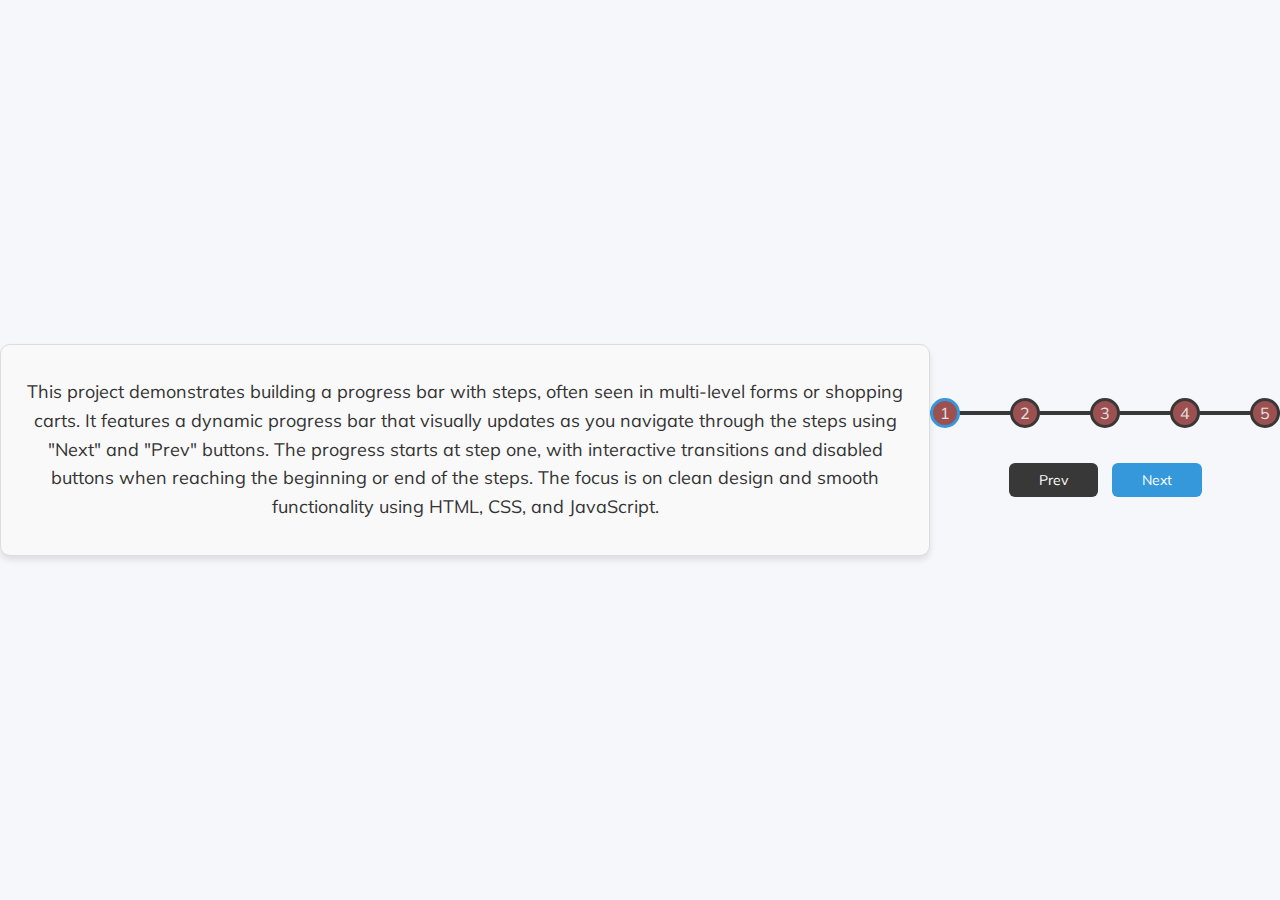
<file: ProgressSteps/index.html>
<!DOCTYPE html> 
<html lang="en">
  <head>
    <meta charset="UTF-8" />
    <meta name="viewport" content="width=device-width, initial-scale=1.0" />
    <link rel="stylesheet" href="style.css" />
    <title>Progress Steps</title>
  </head>
  <body>
    <div class="description">
      <p>
        This project demonstrates building a progress bar with steps, often seen in multi-level forms 
        or shopping carts. It features a dynamic progress bar that visually updates as you navigate 
        through the steps using "Next" and "Prev" buttons. The progress starts at step one, with 
        interactive transitions and disabled buttons when reaching the beginning or end of the steps. 
        The focus is on clean design and smooth functionality using HTML, CSS, and JavaScript.
      </p>
    </div>
    
    <div class="container">
      <div class="progress-container">
        <div class="progress" id="progress"></div>
        <div class="circle active">1</div>
        <div class="circle">2</div>
        <div class="circle">3</div>
        <div class="circle">4</div>
        <div class="circle">5</div>
      </div>  

      <button class="btn" id="prev" disabled>Prev</button>
      <button class="btn" id="next">Next</button>
    </div>
    <script src="script.js"></script>
  </body>
</html>
</file>
<file: ProgressSteps/style.css>
@import url('https://fonts.googleapis.com/css?family=Muli&display=swap');

:root {
  --line-border-fill: #3498db;
  --line-border-empty: #383838;

}

* {
  box-sizing: border-box;
}

body {
  background-color: #f6f7fb;
  font-family: 'Muli', sans-serif;
  display: flex;
  align-items: center;
  justify-content: center;
  height: 100vh;
  overflow: hidden;
  margin: 0;
}

.description {
  text-align: center;
  max-width: 80%;
  margin: 20px auto;
  font-size: 18px;
  line-height: 1.6;
  color: #333;
  background-color: #f9f9f9;
  padding: 15px;
  border: 1px solid #ddd;
  border-radius: 10px;
  box-shadow: 0 4px 6px rgba(0, 0, 0, 0.1);
}


.container {
  text-align: center;
}

.progress-container {
  display: flex;
  justify-content: space-between;
  position: relative;
  margin-bottom: 30px;
  max-width: 100%;
  width: 350px;
}

.progress-container::before {
  content: '';
  background-color: var(--line-border-empty);
  position: absolute;
  top: 50%;
  left: 0;
  transform: translateY(-50%);
  height: 4px;
  width: 100%;
  z-index: -1;
}

.progress {
  background-color: var(--line-border-fill);
  position: absolute;
  top: 50%;
  left: 0;
  transform: translateY(-50%);
  height: 4px;
  width: 0%;
  z-index: -1;
  transition: 0.4s ease;
}

.circle {
  background-color: #9c5050;
  color:#e2e2e2;
  border-radius: 50%;
  height: 30px;
  width: 30px;
  display: flex;
  align-items: center;
  justify-content: center;
  border: 3px solid var(--line-border-empty);
  transition: 0.4s ease;
}

.circle.active {
  border-color: var(--line-border-fill);
}

.btn {
  background-color: var(--line-border-fill);
  color: #fff;
  border: 0;
  border-radius: 6px;
  cursor: pointer;
  font-family: inherit;
  padding: 8px 30px;
  margin: 5px;
  font-size: 14px;
}

.btn:active {
  transform: scale(0.98);
}

.btn:focus {
  outline: 0;
}

.btn:disabled {
  background-color: var(--line-border-empty);
  cursor: not-allowed;
}
</file>
